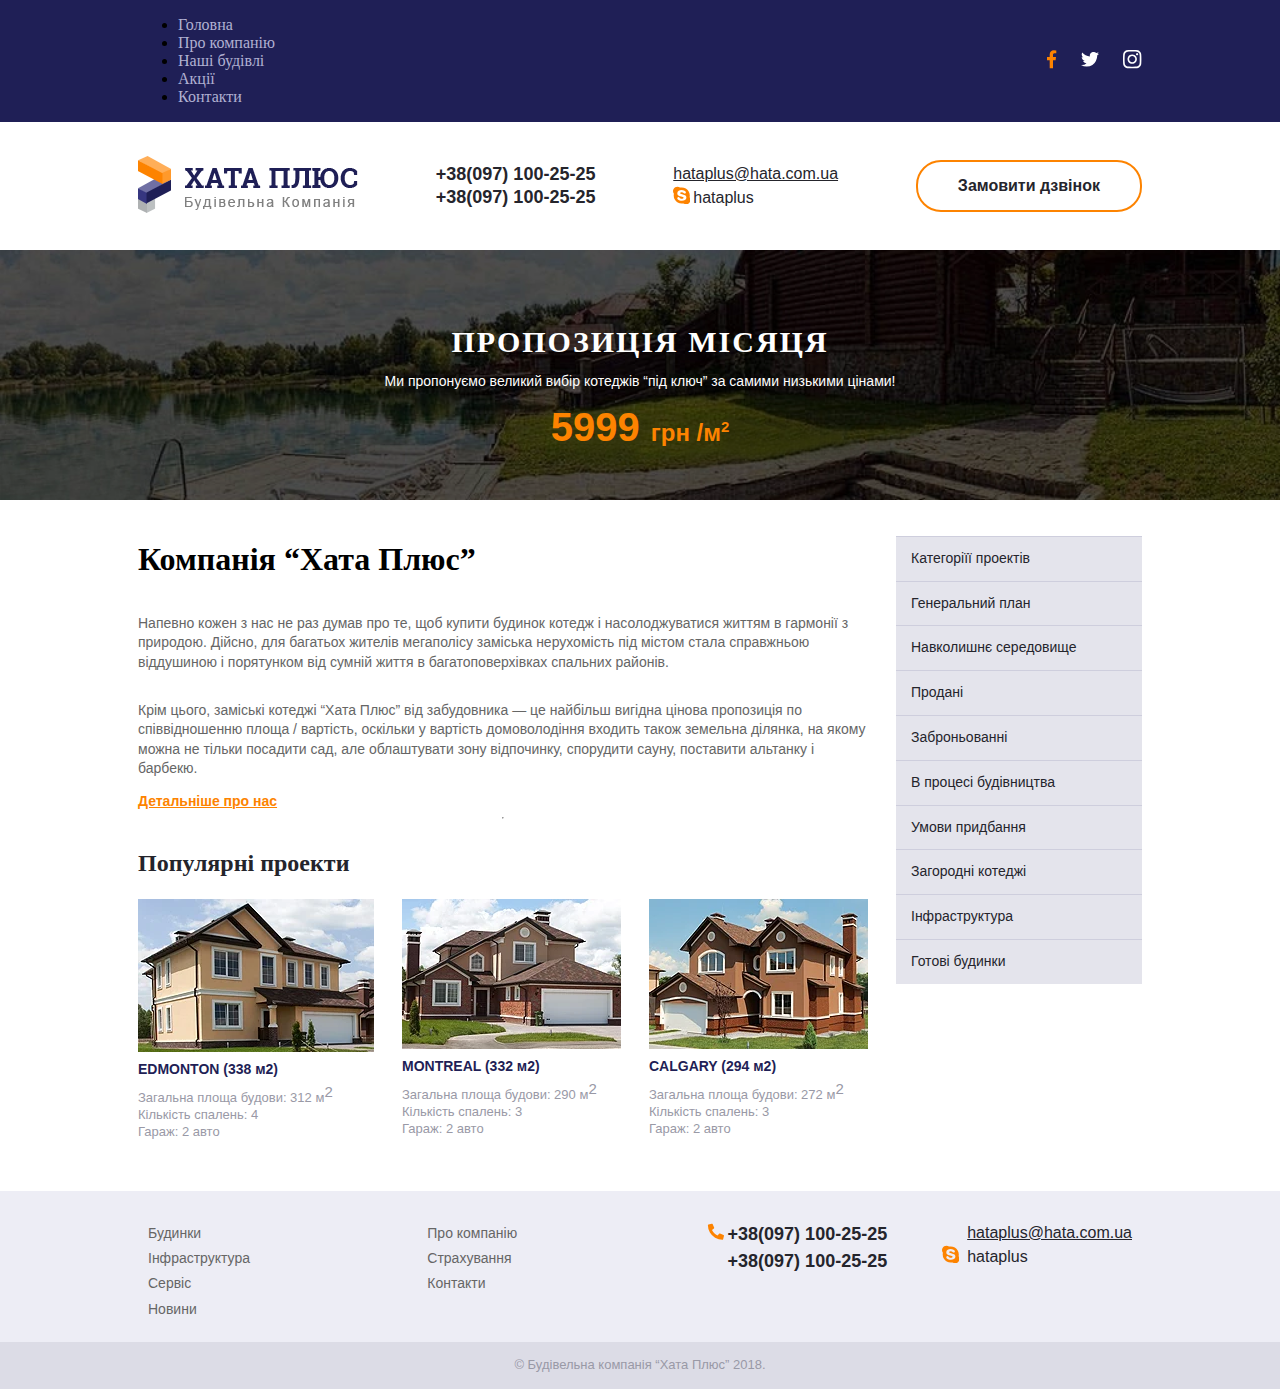
<file: index.html>
<!DOCTYPE html>
<html lang="uk">

<head>
    <meta charset="UTF-8">
    <meta name="viewport" content="width=device-width, initial-scale=1.0">
    <link rel="stylesheet" href="style/style.css">
    <title>Document</title>
</head>

<body>
    <header>
        <div class="wrapper">
            <div class="header-line">
                <div class="list">
                    <ul>
                        <li><a href="#">Головна</a></li>
                        <li><a href="#">Про компанію</a></li>
                        <li><a href="#">Наші будівлі</a></li>
                        <li><a href="#">Акції</a></li>
                        <li><a href="#">Контакти</a></li>
                    </ul>
                </div>
                <div class="social">
                    <ul>
                        <li><a href="#"><img src="images/fb.svg" alt="фейсбук хата плюс"></a></li>
                        <li class="twitter"><a href="#"><img src="images/twitter.svg" alt="твіттер хата плюс"></a></li>
                        <li><a href="#"><img src="images/inst.svg" alt="інстаграм "></a></li>
                    </ul>
                </div>
            </div>
        </div>
    </header>
    <main>
        <div class="wrapper">
            <div class="info">
                <div class="logo">
                    <img src="images/logo.svg" alt="логотип хата плюс">
                </div>
                <div class="tel">
                    <a href="tel:380971002525">+38(097) 100-25-25</a>
                    <a class="telephone" href="tel:380971002525">+38(097) 100-25-25</a>
                </div>
                <div class="contacts">
                    <a class="email" href="mailto:hataplus@hata.com.ua">hataplus@hata.com.ua</a>
                    <a class="skype" href="skype:hataplus">hataplus</a>
                </div>
                <div class="button">
                    <a href="#">Замовити дзвінок</a>
                </div>
            </div>
        </div>
        <div class="offer">
            <h2>Пропозиція місяця</h2>
            <p class="we-offer">Ми пропонуємо великий вибір котеджів “під ключ” за самими низькими цінами!</p>
            <p class="what">5999 <span>грн /м<sup>2</sup></span></p>
        </div>
        <div class="wrapper">
            <div class="main-info">
                <div class="information">
                    <h1>Компанія “Хата Плюс”</h1>
                    <p>Напевно кожен з нас не раз думав про те, щоб купити будинок котедж і насолоджуватися життям в
                        гармонії з природою. Дійсно, для багатьох жителів мегаполісу заміська нерухомість під містом
                        стала справжньою віддушиною і порятунком від сумній життя в багатоповерхівках спальних
                        районів.
                    </p>
                    <p>
                        Крім цього, заміські котеджі “Хата Плюс” від забудовника — це найбільш вигідна цінова
                        пропозиція
                        по співвідношенню площа / вартість, оскільки у вартість домоволодіння входить також земельна
                        ділянка, на якому можна не тільки посадити сад, але облаштувати зону відпочинку, спорудити
                        сауну, поставити альтанку і барбекю.</p>
                    <a class="more-about-us" href="#">Детальніше про нас</a>
                    <hr>
                    <h3>Популярні проекти</h3>
                    <div class="popular">
                        <figure>
                            <img src="images/House.webp" alt="Будинок зроблений хатою+">
                            <figcaption>
                                <a href="#">EDMONTON (338 м2)</a>
                                <ul>
                                    <li>Загальна площа будови: 312 м<sup>2</sup></li>
                                    <li>Кількість спалень: 4</li>
                                    <li>Гараж: 2 авто</li>
                                </ul>
                            </figcaption>
                        </figure>
                        <figure>
                            <img src="images/Housetwo.webp" alt="Будинок хата+">
                            <figcaption>
                                <a href="#">MONTREAL (332 м2)</a>
                                <ul>
                                    <li>Загальна площа будови: 290 м<sup>2</sup></li>
                                    <li>Кількість спалень: 3</li>
                                    <li>Гараж: 2 авто</li>
                                </ul>
                            </figcaption>
                        </figure>
                        <figure>
                            <img src="images/Housethree.webp" alt="Будинок хата+">
                            <figcaption>
                                <a href="#">CALGARY (294 м2)</a>
                                <ul>
                                    <li>Загальна площа будови: 272 м<sup>2</sup></li>
                                    <li> Кількість спалень: 3</li>
                                    <li>Гараж: 2 авто</li>
                                </ul>
                            </figcaption>
                        </figure>
                    </div>
                </div>
                <aside>
                    <div class="categories">
                        <ul>
                            <li>
                                <a class="projects" href="#">Категоріїї проектів</a>
                            </li>
                            <li><a href="#">Генеральний план</a></li>
                            <li><a href="#">Навколишнє середовище</a></li>
                            <li><a href="#">Продані</a></li>
                            <li><a href="#">Заброньованні</a></li>
                            <li><a href="#">В процесі будівництва</a></li>
                            <li><a href="#">Умови придбання</a></li>
                            <li><a href="#">Загородні котеджі</a></li>
                            <li><a href="#">Інфраструктура</a></li>
                            <li><a href="#">Готові будинки</a></li>
                        </ul>
                    </div>

                </aside>

            </div>

        </div>
        <div class="moreinfo">
            <div class="main-wrap wrapper">
                <div class="houses">
                    <ul>
                        <li><a href="#">Будинки<a>
                        </li>
                        <li><a href="#">
                                Інфраструктура
                            </a>
                        </li>
                        <li><a href="#">
                                Сервіс
                            </a>
                        </li>
                        <li><a href="#">
                                Новини
                            </a>
                        </li>
                    </ul>
                </div>
                <div class="about">
                    <ul>
                        <li><a href="#">Про компанію</a>
                        </li>
                        <li><a href="#">
                                Страхування
                            </a>
                        </li>
                        <li><a href="#">Контакти</a></li>
                    </ul>
                </div>
                <div class="contact">
                    <div class="tell">
                        <img src="images/phone.svg" alt="телефон хата+">
                        <a  href="tel:+380971002525">+38(097) 100-25-25</a>
                        <a class="number" href="tel:+380971002525">+38(097) 100-25-25</a>
                    </div>
                    <div class="mail">
                        <a class="email" href="mailto:hataplus@hata.com.ua">hataplus@hata.com.ua</a>
                        <a class="skypee" href="skype:hataplus">hataplus</a>
                    </div>
                </div>
            </div>

    </main>
    <footer>
        <div class="wrapper">
            <div class="copy">
                <p>&copy; Будівельна компанія “Хата Плюс” 2018.</p>
            </div>
        </div>
    </footer>

</body>

</html>
</file>
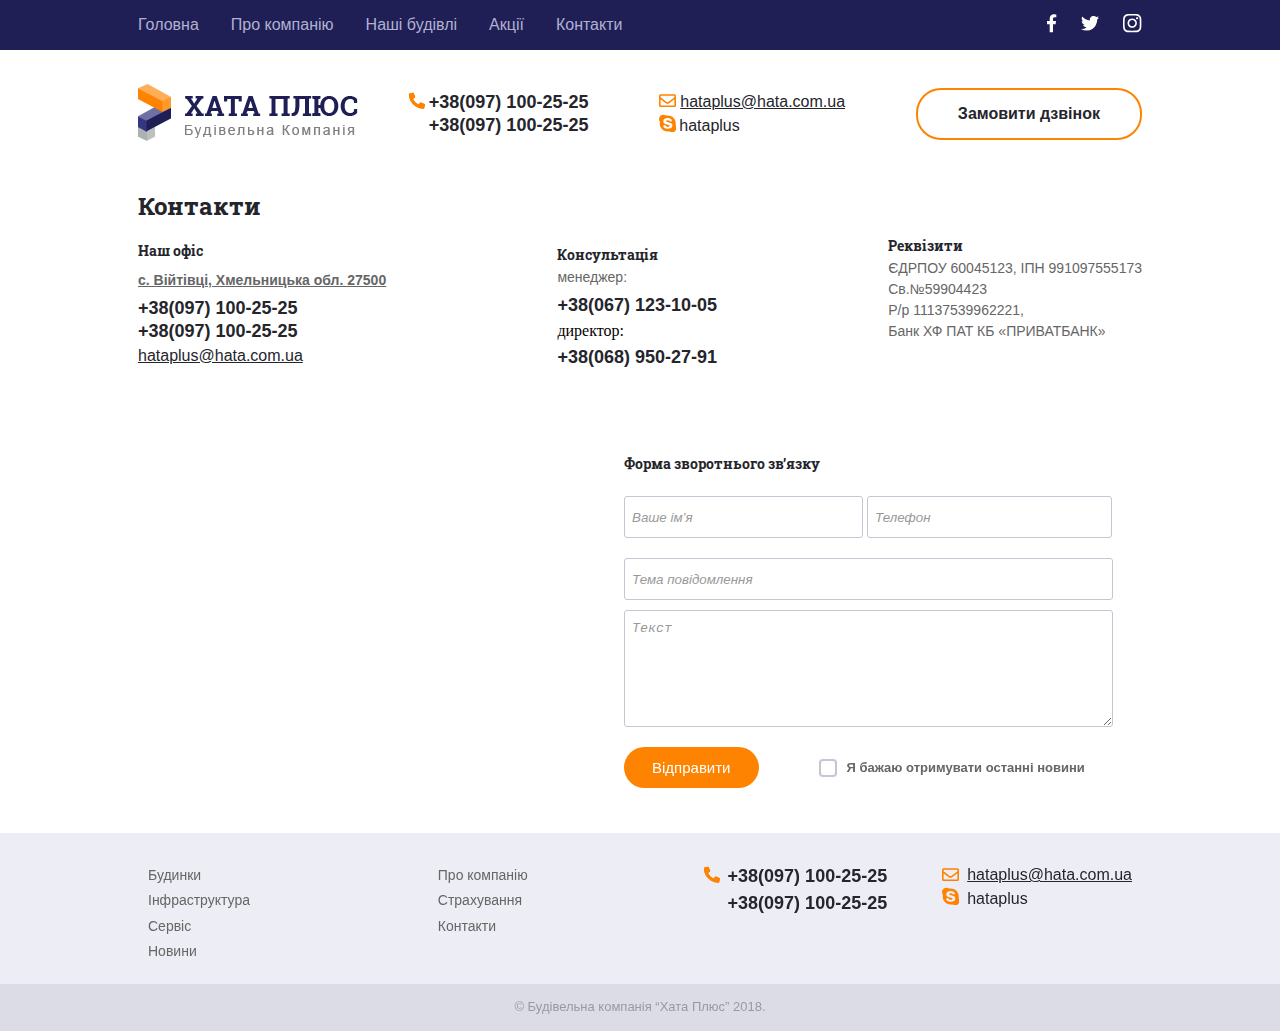
<file: contacts.html>
<!DOCTYPE html>
<html lang="uk">

<head>
    <meta charset="UTF-8">
    <meta name="viewport" content="width=device-width, initial-scale=1.0">
    <link rel="preconnect" href="https://fonts.googleapis.com">
    <link rel="preconnect" href="https://fonts.gstatic.com" crossorigin>
    <link href="https://fonts.googleapis.com/css2?family=Roboto+Slab:wght@100..900&display=swap" rel="stylesheet">
    <link rel="stylesheet" href="style/style.css">
    <title>Хата+ конткатки про нас наше місте знаходження.</title>
</head>

<body>
    <header>
        <div class="wrapper">
            <div class="header-line">
                <div class="hamburger">
                    <span></span>
                    <span></span>
                    <span></span>
                </div>
                <div class="list">
                    <img id="cancelList" src="images/close.svg" alt="закрити попап">
                    <ul class="up">
                        <li><a href="index.html">Головна</a></li>
                        <li><a href="price.html">Про компанію</a></li>
                        <li><a href="price.html">Наші будівлі</a></li>
                        <li><a href="price.html">Акції</a></li>
                        <li><a href="#">Контакти</a></li>
                    </ul>
                </div>
                <div class="social">
                    <ul>
                        <li><a href="price.html"><svg xmlns="http://www.w3.org/2000/svg" width="11" height="19"
                                    viewBox="0 0 11 19">
                                    <path
                                        d="M3.7 18.2H7v-8h2.6L10 7H7V4.8q0-.8.3-1.1.3-.5 1.3-.5h1.7V.4Q9.3.2 7.8.2q-1.8 0-3 1.2-1.1 1.1-1.1 3.1V7H1v3.2h2.7z" />
                                </svg></a></li>
                        <li class="twitter"><a href="price.html"><svg xmlns="http://www.w3.org/2000/svg" width="18"
                                    height="15" viewBox="0 0 18 15">
                                    <path
                                        d="M16.1 3.6q1.1-.8 1.9-1.9-1.1.4-2.1.6 1.2-.8 1.6-2.1-1.1.7-2.3.9-.6-.5-1.3-.8-.6-.4-1.5-.4t-1.8.5q-.8.5-1.3 1.4-.5.8-.5 1.8 0 .5.1.9-2.3-.1-4.3-1.2-2-1-3.3-2.7-.6.9-.6 1.9 0 .9.5 1.7t1.2 1.4q-.9-.1-1.7-.5 0 1.3.9 2.4.8 1 2.1 1.3-.5.1-1 .1-.3 0-.7-.1.4 1.1 1.3 1.8 1 .8 2.2.8-2.1 1.5-4.6 1.5H0q2.6 1.7 5.7 1.7 3.2 0 5.7-1.7 2.3-1.5 3.5-4 1.3-2.3 1.3-4.8 0-.4-.1-.5" />
                                </svg></a></li>
                        <li><svg xmlns="http://www.w3.org/2000/svg" width="19" height="19" viewBox="0 0 19 19">
                                <a href="#">
                                    <path
                                        d="M9.2 4.4q1.3 0 2.3.6 1.1.7 1.8 1.8.6 1.1.6 2.3 0 1.3-.6 2.4-.7 1.1-1.8 1.7-1 .6-2.3.6t-2.4-.6-1.7-1.7-.6-2.4q0-1.2.6-2.3T6.8 5q1.1-.6 2.4-.6m0 7.8q1.3 0 2.2-.9t.9-2.2q0-1.2-.9-2.1-.9-1-2.2-1T7 7q-.9.9-.9 2.1 0 1.3.9 2.2t2.2.9m6-8q0-.4-.3-.8-.3-.3-.8-.3-.4 0-.8.3-.3.4-.3.8 0 .5.3.8.4.3.8.3.5 0 .8-.3t.3-.8m3.1 1.1q.1 1.2.1 3.8 0 2.7-.1 3.9 0 1.1-.3 2-.4 1-1.2 1.8-.7.7-1.7 1.1-.9.3-2.1.4H5.4q-1.2-.1-2.1-.4-1-.4-1.8-1.1Q.8 16 .4 15q-.3-.9-.3-2Q0 11.8 0 9.1q0-2.6.1-3.8 0-1.2.3-2 .4-1.1 1.1-1.8Q2.3.7 3.3.3 4.2.1 5.4 0q1.1-.1 3.8-.1T13 0q1.2.1 2.1.3 1 .4 1.7 1.2.8.7 1.2 1.8.3.8.3 2m-1.9 9.2q.2-.7.3-2.2V5.9q-.1-1.5-.3-2.2-.5-1.3-1.8-1.8-.7-.2-2.2-.3H6q-1.5.1-2.2.3-1.3.5-1.8 1.8-.2.7-.3 2.2-.1.9-.1 2.6v1.3q0 1.6.1 2.5.1 1.5.3 2.2.5 1.3 1.8 1.8.7.2 2.2.3.9.1 2.5.1h1.3q1.7 0 2.6-.1 1.5-.1 2.2-.3 1.3-.5 1.8-1.8" />
                            </svg></a></li>
                    </ul>
                </div>
            </div>
        </div>
    </header>
    <main>
        <div class="wrapper">
            <div class="info">
                <div class="logo">
                    <img src="images/logo.svg" alt="логотип хата плюс">
                </div>
                <div class="tel">
                    <img class="phonne-img" src="images/phone.svg" alt="телефон хата+"> <a class="telephone"
                        href="tel:380971002525">+38(097) 100-25-25</a>
                    <a href="tel:380971002525">+38(097) 100-25-25</a>
                </div>
                <div class="contacts">
                    <img class="email-img" src="images/email.svg" alt="почта хата+"> <a class="email"
                        href="mailto:hataplus@hata.com.ua">hataplus@hata.com.ua</a>
                    <a class="skype" href="skype:hataplus">hataplus</a>
                </div>
                <div id="openPopup" class="button">
                    <a href="#">Замовити дзвінок</a>
                </div>
                <div class="back" id="back"></div>
                <div class="popup" id="popup">
                    <img id="cancelPopup" src="images/close.svg" alt="закрити попап">
                    <h3>Замовити дзвінок</h3>
                    <form class="pop" action="php/popup.php" method="post">
                        <input type="text" placeholder="Ваше ім'я">
                        <input type="tel" placeholder="Номер телефону">
                        <button class="closePop" id="closePopup">Відправити</button>
                    </form>
                </div>
            </div>
            <h1 class="numbers">Контакти</h1>
            <div class="contakts">
                <div class="office">
                    <h4>Наш офіс</h4>
                    <ul class="about-contacts">
                        <li class="location"><a href="#">с. Війтівці, Хмельницька обл. 27500 </a></li>
                        <li class="tel"><a href="tel:+380971002525">+38(097) 100-25-25</a></li>
                        <li class="tel"><a href="tel:+380971002525">+38(097) 100-25-25</a></li>
                        <li class="mail"><a href="mailto:hataplus@hata.com.ua">hataplus@hata.com.ua</a></li>
                    </ul>
                </div>
                <div class="consultation">
                    <h4>Консультація</h4>
                    <ul>
                        <li>менеджер:</li>
                        <li class="manger"><a href="tel:+380671231005">+38(067) 123-10-05</a></li>
                        <li>директор:</li>
                        <li class="manger"><a href="tel:+380689502791">+38(068) 950-27-91</a></li>
                    </ul>
                </div>
                <div class="rec">
                    <ul>
                        <li>Реквізити</li>
                        <li>ЄДРПОУ 60045123, ІПН 991097555173</li>
                        <li>Св.№59904423</li>
                        <li>Р/р 11137539962221,</li>
                        <li>Банк ХФ ПАТ КБ «ПРИВАТБАНК»</li>
                    </ul>
                </div>
            </div>
            <div class="forms">
                <div class="iframe">
                    <iframe
                        src="https://www.google.com/maps/embed?pb=!1m17!1m12!1m3!1d727.8927713940145!2d26.440205176335468!3d49.49947909193342!2m3!1f0!2f0!3f0!3m2!1i1024!2i768!4f13.1!3m2!1m1!2zNDnCsDI5JzU5LjEiTiAyNsKwMjYnMjYuNCJF!5e0!3m2!1suk!2sua!4v1761049349398!5m2!1suk!2sua"
                        width="560" height="340" style="border:0;" allowfullscreen="" loading="lazy"
                        referrerpolicy="no-referrer-when-downgrade"></iframe>
                </div>

                <div class="formas">
                    <h4>Форма зворотнього зв’язку</h4>

                    <form class="contact-form" action="hata.php" method="post">
                        <input id="text" type="text" name="name" placeholder="Ваше ім’я" required>
                        <input id="tel" type="tel" name="phone" placeholder="Телефон" required>
                        <input id="tema" type="text" name="subject" placeholder="Тема повідомлення" class="full">
                        <textarea name="message" placeholder="Текст" rows="5" required></textarea>

                        <div class="form-footer">
                            <button type="submit" class="btn-submit">Відправити</button>
                            <label class="checkbox">
                                <input id="checkbox" type="checkbox" name="subscribe" value="погодитися">
                                <span class="form-span">Я бажаю отримувати останні новини</span>
                            </label>
                        </div>

                    </form>
                </div>
            </div>
        </div>
        <div class="moreinfo">
            <div class="main-wrap wrapper">
                <div class="houses">
                    <ul>
                        <li><a href="price.html">Будинки<a>
                        </li>
                        <li><a href="price.html">
                                Інфраструктура
                            </a>
                        </li>
                        <li><a href="price.html">
                                Сервіс
                            </a>
                        </li>
                        <li><a href="price.html">
                                Новини
                            </a>
                        </li>
                    </ul>
                </div>
                <div class="about">
                    <ul>
                        <li><a href="price.html">Про компанію</a>
                        </li>
                        <li><a href="price.html">
                                Страхування
                            </a>
                        </li>
                        <li><a href="price.html">Контакти</a></li>
                    </ul>
                </div>
                <div class="contact">
                    <div class="tell">
                        <img class="img-phone" src="images/phone.svg" alt="телефон хата+"><a class="number"
                            href="tel:+380971002525">+38(097) 100-25-25</a>
                        <a href="tel:+380971002525">+38(097) 100-25-25</a>
                    </div>
                    <div class="mail">
                        <img class="emaill-img" src="images/email.svg" alt="почта хата+"> <a class="email"
                            href="mailto:hataplus@hata.com.ua">hataplus@hata.com.ua</a>
                        <a class="skypee" href="skype:hataplus">hataplus</a>
                    </div>
                </div>
            </div>

    </main>
    <footer>
        <div class="wrapper">
            <div class="copy">
                <p>&copy; Будівельна компанія “Хата Плюс” 2018.</p>
            </div>
        </div>
    </footer>
    </div>
    <script>
        let open = document.getElementById("openPopup");
        let back = document.getElementById("back");
        let popup = document.getElementById("popup");
        let close = document.getElementById("closePopup");
        let cancel = document.getElementById("cancelPopup");
        let hamburger = document.querySelector(".hamburger");
        let menu = document.querySelector(".list ul");
        let cancelList = document.getElementById("cancelList");
        let active = document.querySelector(".active-burger");

        hamburger.onclick = function () {
            menu.classList.add("active-burger");
            cancelList.style.display = "block";
        };
        cancelList.onclick = function () {
            menu.classList.remove("active-burger");
            cancelList.style.display = "none";
        };
        open.onclick = function () {
            back.style.display = "block";
            popup.style.display = "block";
        }


        open.onclick = function () {
            back.style.display = "block";
            popup.style.display = "block";
        }

        back.onclick = function () {
            back.style.display = "none";
            popup.style.display = "none";
        }

        close.onclick = function () {
            back.style.display = "none";
            popup.style.display = "none";
        }

        cancel.onclick = function () {
            back.style.display = "none";
            popup.style.display = "none";
        }
    </script>
</body>

</html>
</file>
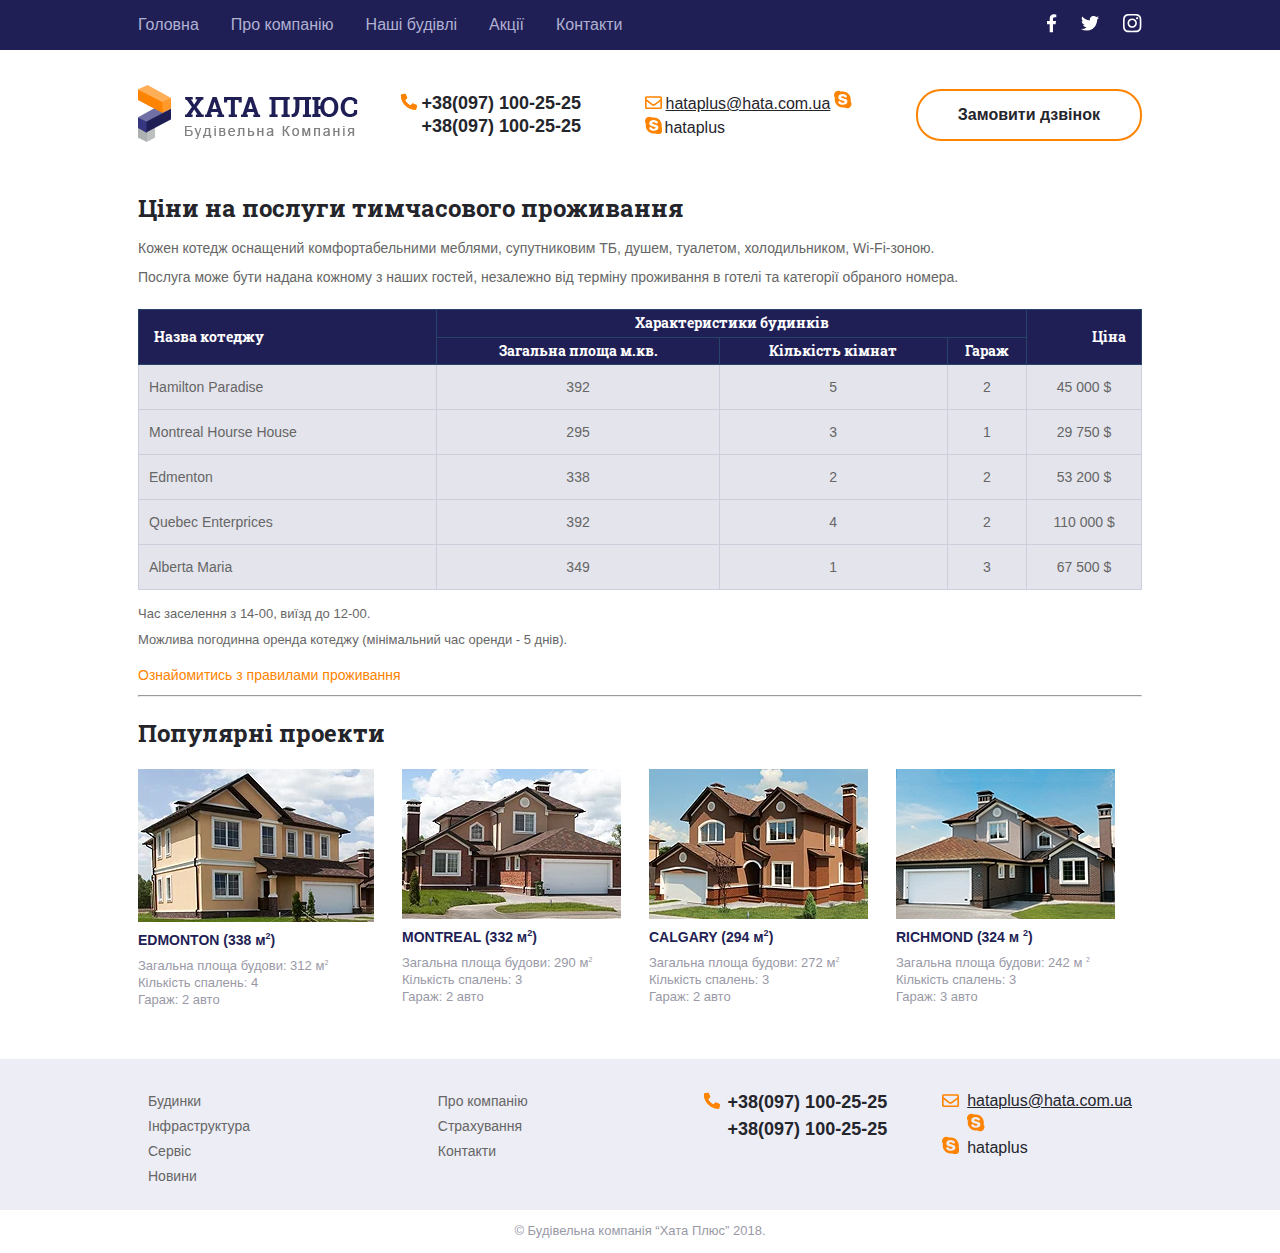
<file: price.html>
<!DOCTYPE html>
<html lang="uk">

<head>
    <meta charset="UTF-8">
    <meta name="viewport" content="width=device-width, initial-scale=1.0">
    <link rel="preconnect" href="https://fonts.googleapis.com">
    <link rel="preconnect" href="https://fonts.gstatic.com" crossorigin>
    <link href="https://fonts.googleapis.com/css2?family=Roboto+Slab:wght@100..900&display=swap" rel="stylesheet">
    <link rel="stylesheet" href="style/style.css">
    <title>Ціни хата+ більше про нас.Наші роботи елітні будинки,собачі будки.</title>
</head>

<body>
    <header>
        <div class="wrapper">
            <div class="header-line">
                <div class="list">
                    <ul class="up">
                        <li><a href="#">Головна</a></li>
                        <li><a href="#">Про компанію</a></li>
                        <li class="our"><a href="#">Наші будівлі</a>
                            <ul class="drop">
                                <li><a href="#">Таунхауси</a></li>
                                <li><a href="#">Пентхауси</a></li>
                                <li><a href="#">Котеджі</a></li>
                                <li class="dog"><a href="#">Собачі будки</a>
                                    <ul class="sub-drop">
                                        <li><a href="#">Елітні будки</a></li>
                                        <li><a href="#">Для чіхуахуа</a></li>
                                        <li><a href="#">Вольєри</a></li>
                                        <li><a href="#">Халабуди</a></li>
                                    </ul>
                                </li>
                            </ul>
                        </li>
                        <li><a href="#">Акції</a></li>
                        <li><a href="#">Контакти</a></li>
                    </ul>
                </div>
                <div class="social">
                    <ul>
                        <li><a href="#"><img src="images/fbb.svg" alt="фейсбук хата плюс"></a></li>
                        <li class="twitter"><a href="#"><img src="images/twitter.svg" alt="твіттер хата плюс"></a></li>
                        <li><a href="#"><img src="images/inst.svg" alt="інстаграм "></a></li>
                    </ul>
                </div>
            </div>
        </div>
    </header>
    <main>
        <div class="wrapper">
            <div class="info">
                <div class="logo">
                    <img src="images/logo.svg" alt="логотип хата плюс">
                </div>
                <div class="tel">
                    <img class="phonne-img" src="images/phone.svg" alt="телефон хата+"> <a class="telephone"
                        href="tel:380971002525">+38(097) 100-25-25</a>
                    <a href="tel:380971002525">+38(097) 100-25-25</a>
                </div>
                <div class="contacts">
                    <img class="email-img" src="images/email.svg" alt="почта хата+"> <a class="email"
                        href="mailto:hataplus@hata.com.ua">hataplus@hata.com.ua</a>
                    <img class="skype-img" src="images/skype.svg" alt="скайп хата+"> <a class="skype"
                        href="skype:hataplus">hataplus</a>
                </div>
                <div class="button">
                    <a href="#">Замовити дзвінок</a>
                </div>
            </div>
            <div class="prices">
                <h1 class="price">Ціни на послуги тимчасового проживання</h1>
                <p class="cotage">Кожен котедж оснащений комфортабельними меблями, супутниковим ТБ, душем, туалетом,
                    холодильником, Wi-Fi-зоною. </p>
                <p class="service">
                    Послуга може бути надана кожному з наших гостей, незалежно від терміну проживання в готелі та
                    категорії обраного номера.</p>
            </div>
            <div class="table">
                <table>
                    <thead>
                        <th class="names" rowspan="2" colspan="2">Назва котеджу</th>
                        <th colspan="3">Характеристики будинків</th>
                        <th class="pricee" rowspan="2" colspan="2">Ціна</th>
                        <tr>
                            <th>Загальна площа м.кв.</th>
                            <th>Кількість кімнат</th>
                            <th>Гараж</th>
                        </tr>
                    </thead>
                    <tbody>
                        <tr>
                            <td colspan="2">Hamilton Paradise</td>
                            <td>392</td>
                            <td>5</td>
                            <td>2</td>
                            <td>45 000 $</td>
                        </tr>
                        <tr>
                            <td colspan="2">Montreal Hourse House</td>
                            <td>295</td>
                            <td>3</td>
                            <td>1</td>
                            <td>29 750 $</td>
                        </tr>

                        <tr>
                            <td colspan="2">Edmenton</td>
                            <td>338</td>
                            <td>2</td>
                            <td>2</td>
                            <td>53 200 $</td>
                        </tr>
                        <tr>
                            <td colspan="2">Quebec Enterprices</td>
                            <td>392</td>
                            <td>4</td>
                            <td>2</td>
                            <td>110 000 $</td>
                        </tr>
                        <tr>
                            <td colspan="2">Alberta Maria</t d>
                            <td>349</td>
                            <td>1</td>
                            <td>3</td>
                            <td>67 500 $</td>
                        </tr>
                    </tbody>
                </table>
                <div class="description">
                    <p class="time">Час заселення з 14-00, виїзд до 12-00.</p>
                    <p class="available">Можлива погодинна оренда котеджу (мінімальний час оренди - 5 днів).</p>
                    <a class="read" href="#">Ознайомитись з правилами проживання</a>
                </div>
                <hr>
            </div>
            <h3>Популярні проекти</h3>
            <div class="popularr">
                <figure>
                    <img src="images/House.webp" alt="Будинок зроблений хатою+">
                    <figcaption>
                        <a href="#">EDMONTON (338 м<sup class="two">2</sup>)</a>
                        <ul>
                            <li>Загальна площа будови: 312 м<sup class="twoo">2</sup></li>
                            <li>Кількість спалень: 4</li>
                            <li>Гараж: 2 авто</li>
                        </ul>
                    </figcaption>
                </figure>
                <figure>
                    <img src="images/Housetwo.webp" alt="Будинок хата+">
                    <figcaption>
                        <a href="#">MONTREAL (332 м<sup class="two">2</sup>)</a>
                        <ul>
                            <li>Загальна площа будови: 290 м<sup class="twoo">2</sup></li>
                            <li>Кількість спалень: 3</li>
                            <li>Гараж: 2 авто</li>
                        </ul>
                    </figcaption>
                </figure>
                <figure>
                    <img src="images/Housethree.webp" alt="Будинок хата+">
                    <figcaption>
                        <a href="#">CALGARY (294 м<sup class="two">2</sup>)</a>
                        <ul>
                            <li>Загальна площа будови: 272 м<sup class="twoo">2</sup></li>
                            <li> Кількість спалень: 3</li>
                            <li>Гараж: 2 авто</li>
                        </ul>
                    </figcaption>
                </figure>
                <figure>
                    <img src="images/cotage.webp" alt="Будинок хата+">
                    <figcaption>
                        <a href="#">RICHMOND (324 м <sup class="two">2</sup>)</a>
                        <ul>
                            <li>Загальна площа будови: 242 м <sup class="twoo">2</sup></li>
                            <li>Кількість спалень: 3</li>
                            <li>Гараж: 3 авто</li>
                        </ul>
                    </figcaption>
                </figure>
            </div>
        </div>
        <div class="moreinfo">
            <div class="main-wrap wrapper">
                <div class="houses">
                    <ul>
                        <li><a href="#">Будинки<a>
                        </li>
                        <li><a href="#">
                                Інфраструктура
                            </a>
                        </li>
                        <li><a href="#">
                                Сервіс
                            </a>
                        </li>
                        <li><a href="#">
                                Новини
                            </a>
                        </li>
                    </ul>
                </div>
                <div class="about">
                    <ul>
                        <li><a href="#">Про компанію</a>
                        </li>
                        <li><a href="#">
                                Страхування
                            </a>
                        </li>
                        <li><a href="#">Контакти</a></li>
                    </ul>
                </div>
                <div class="contact">
                    <div class="tell">
                        <img class="img-phone" src="images/phone.svg" alt="телефон хата+"> <a class="number"
                            href="tel:+380971002525">+38(097) 100-25-25</a>
                        <a href="tel:+380971002525">+38(097) 100-25-25</a>
                    </div>
                    <div class="mail">
                        <img class="emaill-img" src="images/email.svg" alt="почта хата+"> <a class="email"
                            href="mailto:hataplus@hata.com.ua">hataplus@hata.com.ua</a>
                        <img class="skypee-img" src="images/skype.svg" alt="скайп хата+"> <a class="skypee"
                            href="skype:hataplus">hataplus</a>
                    </div>
                </div>
            </div>

        </div>
    </main>
    <div class="footer">
        <div class="wrapper">
            <div class="copy">
                <p>&copy; Будівельна компанія “Хата Плюс” 2018.</p>
            </div>
        </div>
    </div>
</body>

</html>
</file>
<file: style/style.css>
.wrapper {
    max-width: 1024px;
    padding: 0 10px;
    margin: auto;
    box-sizing: border-box;
}

body {
    margin: 0;
}

sup {
    font-size: 15px;
}

.information {
    display: flex;
    justify-content: center;
    flex-direction: column;
    padding-bottom: 40px;
}

.list li:hover>a {
    color: #fd8300;
}

.list a {
    transition: 1s ease all;
}

.tel a:hover {
    background-color: #1f1f56;
    color: #fff;
    border-radius: 5px;
}

.tel {
    position: relative;
}

.phonne-img {
    position: absolute;
    content: "";
    background: url(../images/phone.svg);
    width: 17px;
    height: 17px;
    left: -21px;
    top: 1px;
}

.contacts {
    position: relative;
}

.skype {
    position: relative;
}

.skype:before {
    content: "";
    position: absolute;
    background: url(../images/skype.svg) no-repeat;
    width: 17px;
    height: 18px;
    left: 0;
}

aside {
    order: -1;
    width: 100%;
}


.mail {
    position: relative;
    padding-bottom: 10px;
}

.skype {
    padding-left: 20px;
}

.tell {
    position: relative;
}

.img-phone {
    position: absolute;
    content: "";
    background: url(../images/phone.svg);
    width: 17px;
    height: 17px;
    left: -25px;
    top: 3px;
}

.tel a {
    transition: 1s all ease;
}

.contacts a {
    transition: 1s all ease;
}

.contacts a:hover {
    text-decoration: none;
    color: #fd8300;
    border-radius: 5px;
}

.button a:hover {
    background-color: #fd8300;
    color: #fff;
}

.button a {
    transition: 1s all ease;
}


.info {
    align-items: center;
}

.header-line {
    display: flex;
    padding: 20px 0;
    margin: 0 auto;
    flex-direction: row;
    justify-content: space-around;
}

.twitter {
    padding-top: 2px;
}

.social {
    display: flex;
    align-items: center;
}

.social ul {
    list-style: none;
    display: flex;
    column-gap: 26px;
    padding: 0;
    margin: 0;
}

.info-contacts {
    box-shadow: 0 0 5px rgba(0, 0, 0, 0.1);
    justify-content: center;
    padding: 30p
}

.info {
    display: flex;
    flex-wrap: wrap;
    justify-content: center;
    padding: 30px 0;
    column-gap: 28px;
}

.head-wrap {
    display: flex;
    justify-content: space-between;
}

span {
    font-size: 24px;
    line-height: 1em;
    color: #fd8300;
    font-weight: bold;
    font-family: "Arial";
}

.email {
    font-size: 16px;
    line-height: 1.5em;
    text-decoration: underline;
    color: #25252c;
    font-family: "Arial";
}

.skype {
    font-size: 16px;
    line-height: 1.5em;
    color: #25252c;
    font-family: "Arial";
    text-decoration: none;
    display: block;
}

.popular {
    display: flex;
    margin: 0 auto;
    justify-content: center;
    flex-direction: column;
    column-gap: 28px;
}


.tel a {
    font-size: 18px;
    line-height: 1.3em;
    color: #25252c;
    font-weight: bold;
    font-family: "Arial";
    text-decoration: none;
}

.telephone {
    display: block;
    text-align: end;
}

.offer {
    background: url(../images/view.webp) no-repeat;
    position: relative;
    background-size: cover;
    padding: 50px 0;

}

.we-offer {
    font-size: 14px;
    color: #ffffff;
    font-family: "Arial";
    text-align: center;
    margin-bottom: 0;
}

.main-info {
    padding-top: 20px;
}

h2 {
    font-size: 30px;
    letter-spacing: 2px;
    text-transform: uppercase;
    color: #ffffff;
    font-weight: 700;
    font-family: "Roboto Slab";
    text-align: center;
    margin-bottom: 12px;
}



.what {
    font-size: 40px;
    color: #fd8300;
    font-weight: bold;
    font-family: "Arial";
    text-align: center;
    margin-top: 16px;
    margin-bottom: 0;
}


.button a {
    font-size: 16px;
    line-height: 1.5em;
    color: #25252c;
    font-weight: bold;
    font-family: "Arial";
    border-radius: 25px;
    background-color: #ffffff;
    border: 2px solid #fd8300;
    padding: 12px 40px;
    text-decoration: none;
    display: inline-block;
}

.twoo {
    font-size: 7px;
}

.two {
    font-size: 9px;
}

.tel-contacts {
    margin: 0;
    display: none;
}

.pop {
    margin: 35px 0;
    border: none;
    border-top: 1px solid #e4e4ec;
}

figcaption ul {
    list-style: none;
    padding: 0;
    margin: 0;
}

figcaption li {
    font-size: 13px;
    line-height: 1.3em;
    color: #9999a6;
    font-family: "Arial";
}

figure a {
    display: block;
    font-size: 14px;
    text-decoration: none;
    color: #1f1f56;
    font-weight: bold;
    font-family: "Arial";
    margin: 5px 0 7px 0;
}

figure {
    margin: 0;
}

h3 {
    justify-content: center;
    font-size: 24px;
    line-height: 1em;
    color: #24242b;
    font-weight: 700;
    font-family: "Roboto Slab";
    display: flex;
}

.company {
    font-size: 30px;
    color: #24242b;
    font-weight: 700;
    font-family: "Roboto Slab";
}

.main-info p {
    font-size: 14px;
    line-height: 1.4em;
    color: #666666;
    font-family: "Arial";
}

.more-about-us {
    font-size: 14px;
    text-decoration: underline;
    color: #fd8300;
    font-weight: bold;
    font-family: "Arial";
    transition: 1s all ease;
}

.more-about-us:hover {
    color: #1f1f56;
    text-decoration: none;
}

figure a:hover {
    text-decoration: underline #fd8300;
    color: #fd8300;
}

.categories {
    position: relative;
}

.menu a {
    position: relative;
    display: block;
}

.menu>li>a:before {
    content: "";
    position: absolute;
    top: 40%;
    right: 20px;
    width: 6px;
    height: 10px;
    background: url(../images/arrow.svg);

}

figure a {
    transition: 1s all ease;
}

.main-info {
    display: flex;
    flex-wrap: wrap;
    column-gap: 28px;
}

.categories ul {
    list-style: none;
    padding: 0;
}

.categories li {
    background-color: #e4e4ec;
}

.categories li:hover .dropdown {
    display: block;
}


.read {
    text-decoration: none;
    border-radius: 0 0 3px 3px;
}

.dropdown a {
    min-width: 200px;
}

.categories a {
    transition: 1s all ease;
}

.categories li:hover>a {
    background-color: #fd8300;
    color: #fff;
}

.sold a {
    background-color: #cecedd;
    font-size: 14px;
    color: #666666;
    font-family: "Arial";
}

.sell,
.selll {
    background-color: #cecedd;
}

.categories a {
    display: block;
    color: #25252c;
    padding: 10px 15px;
    font-size: 14px;
    font-family: "Arial";
    border-top: 1px solid #cecedd;
    text-decoration: none;
    line-height: 1.7em;
}

.last {
    color: #25252c;
}

.sell a {
    color: #666666;
    font-family: "Arial";
}

.projects p {
    padding: 10px 20px;
    font-size: 16px;
    line-height: 1.5em;
    color: #fff;
    font-weight: 700;
    font-family: "Roboto Slab";
    background-color: #1f1f56;
    margin: 0;
    border-radius: 3px 3px 0 0;
}


.ready a {
    border: none;
    border-radius: 0 0 3px 3px;
    color: #25252c;
}

.tell a {
    font-size: 18px;
    line-height: 1.5em;
    color: #25252c;
    font-weight: bold;
    font-family: "Arial";
    text-decoration: none;

}

header {
    background-color: #1f1f56;
}


.houses a {
    font-size: 14px;
    line-height: 1.8em;
    color: #666666;
    font-family: "Arial";
    text-decoration: none;
}

.houses ul {
    list-style: none;
    margin: 0;
    padding: 0;
}

.contact {
    column-gap: 80px;
}

.about ul {
    list-style: none;
    margin: 0;
    padding: 0;
}


.about a {
    font-size: 14px;
    line-height: 1.8em;
    color: #666666;
    font-family: "Arial";
    text-decoration: none;
}

.about a {
    transition: 1s all ease;
}

.about li:hover>a {
    text-decoration: underline #fd8300;
    color: #fd8300;
}

.contact {
    display: flex;
    flex-direction: column;
}

.number {
    display: block;
    text-align: end;
}

.mail a {
    font-size: 16px;
    line-height: 1.5em;
    display: block;
    color: #25252c;
    font-family: "Arial";
}

.skypee {
    text-decoration: none;
}

.list a {
    text-decoration: none;
    color: #b1b1d2;
}

footer {
    background-color: #dcdce6;
    padding: 2px;
}



.skypee {
    position: relative;
}

.skypee:before {
    content: "";
    position: absolute;
    background: url(../images/skype.svg) no-repeat;
    width: 17px;
    height: 18px;
    left: -15%;
}

.houses a {
    transition: 1s all ease;
}

.houses li:hover>a {
    color: #fd8300;
    text-decoration: underline #fd8300;
}

.about {
    margin: 0 auto;
}

.mail a {
    transition: 1s all ease;
}

.mail a:hover {
    text-decoration: none;
    color: #fd8300;
    border-radius: 5px;
}

.tell a {
    transition: 1s all ease;
}

.tell a:hover {
    text-decoration: none;
    color: #fd8300;
    border-radius: 5px;
}

.copy p {
    font-size: 13px;
    line-height: 1.3em;
    color: #9999a6;
    font-family: "Arial";
    text-align: center;
}

.moreinfo {
    padding-top: 10px;
    background-color: #ededf5;
}

.main-wrap {
    display: flex;
    margin: 0 auto;
    flex-wrap: wrap;
    justify-content: center;
}

.prices {
    padding-bottom: 20px;
}

.price {
    font-size: 24px;
    line-height: 24px;
    color: #24242b;
    font-weight: 700;
    font-family: "Roboto Slab";
}

.cotage {
    font-size: 14px;
    line-height: 24px;
    color: #666666;
    font-family: "Arial";
    margin-bottom: 5px;
}

.service {
    margin: 0;
    font-size: 14px;
    line-height: 24px;
    color: #666666;
    font-family: "Arial";
}

.time {
    font-size: 13px;
    line-height: 21px;
    margin-bottom: 5px;
    color: #666666;
    font-family: "Arial";
}

.available {
    margin-top: 0;
    font-size: 13px;
    line-height: 21px;
    color: #666666;
    font-family: "Arial";
}

.read {
    font-size: 14px;
    line-height: 24px;
    color: #fd8300;
    font-family: "Arial";
    transition: 1s;
}

.read:hover {
    color: #1f1f56;
    text-decoration: none;
}

table {
    width: 100%;
}

.popular {
    display: flex;
    margin: 0 auto;
    justify-content: center;
    flex-direction: column;
    column-gap: 28px;
}

.popularr {
    display: flex;
    margin: 0 auto;
    column-gap: 28px;
}


.emaill-img {
    position: absolute;
    top: 5%;
    left: -15%;
}


.our {
    position: relative;
}

.dog:before {
    z-index: 2;
    content: "";
    position: absolute;
    background-color: transparent;
    left: 100%;
    height: 100%;
    width: 15px;
}

.our:before {
    content: "";
    position: absolute;
    z-index: 2;
    background-color: transparent;

    top: 100%;
    height: 20px;
    width: 100px;
}

.our ul {
    display: none;
    width: 125px;
    z-index: 1;
    position: absolute;
    left: 0;
    top: 180%;
    background-color: #e4e4ec;
    border-radius: 3px;
}

.drop li {
    padding: 3px 10px;
    border: .5px solid #cecedd;
}

.drop li>a {
    position: relative;
}

.drop li>a:before {
    content: "";
    position: absolute;
    width: 6px;
    height: 10px;
    background: url(../images/arrow.svg);
    top: 20%;
    left: 100px;
}

.list li:hover .drop {
    display: block;
}

.dog {
    position: relative;
}

.dog ul {
    position: absolute;
    top: 0%;
    left: 105%;
    border-radius: 3px;
}

tbody {
    border-collapse: collapse;
    background-color: #e4e4ec;
}

th {

    border: 1px solid #274569;
}

td {
    border: 1px solid #cecedd;
}

.names {
    padding: 15px;
    text-align: left;
}

td {
    transition: 1s all ease;
}

tbody tr:hover {
    background-color: #fd8300;
    color: #ffffff;
    transition: all 0.5s ease;
}

tr {
    transition: 1s all ease;
}


.pricee {
    padding: 15px;
    text-align: right;
}

td:first-child {
    padding: 10px;
    text-align: left;
}

td {
    text-align: center;
    font-size: 14px;
    line-height: 24px;
    color: #666666;
    font-family: "Arial";
}

thead {
    background-color: #1f1f56;
}

table {
    border-collapse: collapse;
}

thead th {
    font-size: 14px;
    line-height: 24px;
    color: #ffffff;
    font-weight: 700;
    font-family: "Roboto Slab";
    padding: 0;
}

thead tr {
    margin: 0;
    padding: 0;
    border: 1px solid #274569;
}

.drop li:hover .sub-drop {
    display: block;
}

.drop li:hover>a {
    font-size: 12px;
    letter-spacing: 2px;
    line-height: 24px;
    color: #ffffff;
    font-family: "Arial";
}

.drop li:hover {
    border-radius: 3px;
    background-color: #fd8300;
}

.drop a {
    font-size: 12px;
    letter-spacing: 2px;
    line-height: 24px;
    color: #25252c;
    font-family: "Arial";
}

.drop {
    list-style: none;
    padding: 0;
}

.sub-drop {
    list-style: none;
    padding: 0;
}

.dropdown li>a:hover {
    color: #666666;
    background-color: #cecedd;
}


.dropdown-parent {
    position: relative;
}

.dropdown-parent:hover {
    display: block;
    padding-bottom: 135px;
}

.dropdown:hover {
    display: block;
}

.dropdown {
    position: absolute;
    display: none;
}

.dropdown a {
    font-size: 14px;
    background-color: #e4e4ec;
    line-height: 24px;
    color: #666666;
    font-family: "Arial";
}

.office ul li {
    list-style: none;
}

.about-contacts li:nth-child(1) {
    font-size: 14px;
    line-height: 24px;
    margin: 5px 0;
    color: #24242b;
    font-weight: 700;
    font-family: "Roboto Slab";
}

.about-contacts li>a:nth-child(2) {
    font-size: 14px;
    text-decoration: none;
    line-height: 21px;
    color: #666666;
    font-family: "Arial";
}

.contakts {
    display: flex;
    flex-wrap: wrap;
    flex-shrink: 1;
    flex-grow: 1;

}

.location a {
    font-size: 14px;
    line-height: 21px;
    color: #666666;
    font-family: "Arial";
}


.consultation li:nth-child(1) {
    font-size: 14px;
    line-height: 21px;
    color: #666666;
    font-family: "Arial";
}

.consultation li:nth-child(2) {
    font-size: 14px;
    line-height: 21px;
    color: #666666;
    font-family: "Arial";
    margin: 5px 0;
}

.consultation li:nth-child(4) {
    margin: 5px 0;
    font-size: 14px;
    line-height: 21px;
    color: #666666;
    font-family: "Arial";
}

.contakts ul {
    list-style: none;
    margin: 0;
    padding: 0;

}

.numbers {
    font-size: 24px;
    line-height: 24px;
    color: #24242b;
    font-weight: 700;
    font-family: "Roboto Slab";
}

.rec li:nth-child(1) {
    font-size: 14px;
    line-height: 24px;
    color: #24242b;
    font-weight: 700;
    font-family: "Roboto Slab";
}

.manger a {
    transition: 1s all ease;
    font-size: 18px;
    line-height: 24px;
    color: #25252c;
    font-weight: bold;
    font-family: "Arial";
    text-decoration: none;
}

.manger a:hover {
    background-color: #1f1f56;
    color: #fff;
    border-radius: 5px;
}

h4 {
    margin: 0;
    font-size: 14px;
    line-height: 24px;
    color: #24242b;
    font-weight: 700;
    font-family: "Roboto Slab";
}


.forms {
    display: flex;
    flex-wrap: wrap;
    padding-top: 70px;
    justify-content: center;
}

.formas {
    padding-bottom: 45px;
}

.form-span {
    font-size: 13px;
    line-height: 21px;
    color: #666666;
    font-family: "Arial";

}

.rec {
    margin-bottom: 40px;
}

.contacts {
    margin: 10px 0;
}

.rec li {
    font-size: 14px;
    line-height: 21px;
    color: #666666;
    font-family: "Arial";
}

.contact-form #tema {
    padding: 0 0 0 7px;
    width: 100%;
    height: 40px;
    border-radius: 3px;
    background-color: #ffffff;
    border: 1px solid #c5c5d4;
}

.consultation {
    padding-bottom: 10px;
}

.contact-form textarea {
    padding: 10px 0 0 7px;
    resize: horizontal;
    width: 100%;
    height: 105px;
    border-radius: 3px;
    background-color: #ffffff;
    border: 1px solid #c5c5d4;
}

.contact-form #text {
    padding: 0 0 0 7px;
    border-radius: 3px;
    background-color: #ffffff;
    border: 1px solid #c5c5d4;
    width: 100%;
    height: 40px;
}

.checkbox {
    display: flex;
    align-items: center;
}

tbody tr:hover td {
    color: #ffffff;
}

.checkbox #checkbox {
    margin-right: 10px;
}


.contact-form #tel {
    width: 100%;
    padding: 0 0px 0 7px;
    height: 40px;
    border-radius: 3px;
    background-color: #ffffff;
    border: 1px solid #c5c5d4;
}

.contact-form input::placeholder {
    font-style: italic;
    color: #999;
}

.form-footer {
    display: flex;
    flex-wrap: wrap;
    align-items: center;
    flex-direction: row-reverse;
    justify-content: center;
    margin-top: 16px;
}



.btn-submit {
    background-color: #fd8300;
    color: white;
    border: none;
    border-radius: 30px;
    padding: 12px 28px;
    font-size: 15px;
    cursor: pointer;
    width: 100%;
    transition: 1s all ease;
}

textarea::placeholder {
    font-style: italic;
    color: #999;
}


.btn-submit:hover {
    background: #1f1f56;
}

input {
    margin: 10px 0;
}

.dropdown {
    width: 100%;

}

.dropdown a {
    font-size: 14px;
    line-height: 24px;
    color: #666666;
    font-family: "Arial";
    border: none;
}

.formas h4 {
    margin-bottom: 10px;
}

.popup {
    display: none;
}

footer {
    background-color: #dcdce6;
}

.back {
    display: none;
    position: fixed;
    top: 0;
    left: 0;
    width: 100%;
    height: 100%;
    background: rgba(0, 0, 0, 0.6);
    z-index: 9;
}



svg {
    fill: #fff;
}

svg:hover {
    fill: #fd8300;
}

.menu>li:hover>a:before {
    content: "";
    position: absolute;
    top: 40%;
    right: 20px;
    width: 7px;
    height: 7px;
    border-right: 2px solid #fff;
    border-bottom: 2px solid #fff;
    background: none;
    box-sizing: border-box;
    transform: rotate(45deg);
}


.popup {
    display: none;
    position: fixed;
    top: 50%;
    left: 50%;
    transform: translate(-50%, -50%);
    background: white;
    padding: 10px 20px 20px 20px;
    border-radius: 8px;
    z-index: 10;
    min-width: 300px;
    text-align: center;
}

.popup input::placeholder {
    font-style: italic;

}

.closePop {
    cursor: pointer;
    padding: 12px 110px;
    border-radius: 22px;
    background-color: #fd8300;
    border: none;
    color: #fff;
    transition: .4s all ease;
}

.closePop:hover {
    background-color: #1f1f56;
}

.popup input {
    display: flex;
    padding: 10px;
    padding-right: 110px;
    border-radius: 3px;
    background-color: #ffffff;
    border: 1px solid #c5c5d4;

}

.popup h3 {
    position: relative;
}

#cancelPopup {
    position: absolute;
    left: 90%;
    cursor: pointer;
}

.up {
    position: relative;
}

#cancelList {
    display: none;
    position: fixed;
    top: 20px;
    right: 20px;
    width: 30px;
    z-index: 20;
    cursor: pointer;
}

.imgpopfirst {
    display: none;
    position: fixed;
    top: 50%;
    left: 50%;
    transform: translate(-50%, -50%);
    background: white;
    padding: 10px 20px 20px 20px;
    border-radius: 8px;
    z-index: 10;
    min-width: 300px;
    text-align: center;
}

#back img {
    padding: 10px 20pz;
    background-color: #fff;
}

.img-popup-back {
    display: none;
    position: fixed;
    top: 0;
    left: 0;
    width: 100%;
    height: 100%;
    background: rgba(0, 0, 0, 0.8);
    justify-content: center;
    align-items: center;
    z-index: 1000;
}

.img-popup-back img {
    max-width: 200px;
    max-height: 200px;
    border-radius: 10px;
    box-shadow: 0 0 15px rgba(255, 255, 255, 0.3);

}

figure img {
    cursor: pointer;
}

.checkbox {
    position: relative;
}

.checkbox input[type="checkbox"] {
    appearance: none;
    -webkit-appearance: none;
    width: 18px;
    height: 18px;
    border: 2px solid #c5c5d4;
    border-radius: 4px;
    margin-right: 10px;
    cursor: pointer;
    background: #fff;
    position: relative;
    transition: 0.2s;
}

.card {
    background: #fff;
    width: 90%;
    max-width: 500px;
    padding: 25px;
    border-radius: 12px;
    box-shadow: 0 8px 20px rgba(0, 0, 0, 0.1);
    animation: fade 0.4s ease-in-out;
}

@keyframes fade {
    from {
        opacity: 0;
        transform: translateY(15px);
    }

    to {
        opacity: 1;
        transform: translateY(0);
    }
}

.thanks {
    text-align: center;
    margin-bottom: 20px;
    color: #333;
}

.item {
    margin-bottom: 15px;
    padding-bottom: 10px;
    border-bottom: 1px solid #eee;
}

.item span {
    font-weight: bold;
    color: #555;
}

.btn {
    display: flex;
    justify-content: center;
    margin: 25px auto 0;
    padding: 12px 25px;
    background: #4CAF50;
    color: white;
    text-decoration: none;
    border-radius: 6px;
    font-size: 16px;
    transition: 0.3s all ease;
}

.btn:hover {
    background: #45a049;
}

.checkbox input[type="checkbox"]::after {
    content: "";
    position: absolute;
    width: 4px;
    height: 8px;
    border-right: 3px solid #1f1f56;
    border-bottom: 3px solid #1f1f56;
    top: 1px;
    left: 5px;
    transform: scale(0) rotate(45deg);
    transform-origin: center;
    transition: 0.2s ease;
}

.list.active ul {
    display: flex;
}

.hamburger {
    display: flex;
    flex-direction: column;
    width: 30px;
    cursor: pointer;
    gap: 6px;
}

.hamburger span {
    width: 100%;
    height: 3px;
    background: white;
    border-radius: 2px;
}


.menu a {
    display: block;
    padding: 10px 20px;
    line-height: 24px;
}

.up {
    display: none;
    font-family: "Arial";
    flex-direction: column;
    gap: 10px;
    list-style: none;
    padding-left: 0;
}


.list ul.active-burger {
    display: flex;
}

.list ul.active-burger {
    display: flex;
    flex-direction: column;
    justify-content: center;
    align-items: center;
    position: fixed;
    top: 0;
    left: 0;
    width: 100vw;
    height: 100vh;
    background: #1f1f56;
    gap: 20px;
    z-index: 10;
}

.houses {
    margin: 0 auto;
}

.list ul.active-burger li a {
    color: #fff;
    font-size: 2rem;
    text-decoration: none;
}

.active-burger {
    display: block;
}

.checkbox input[type="checkbox"]:checked::after {
    transform: scale(1) rotate(45deg);
}

thead {
    white-space: nowrap;
}

tbody {
    white-space: nowrap;
}

.table {
    overflow-x: scroll;
}


.popularr {
    overflow: scroll;
    display: flex;

}

figure {
    margin-bottom: 10px;
}

iframe {
    width: 100%;
}

.iframe {
    width: 100%;
}


@media screen and (min-width:388px) {
    .about {
        padding-right: 20px;
    }
}


@media screen and (min-width:395px) {
    .social {
        justify-content: center;
    }

    .main-wrap {
        padding: 20px;
    }

    .contakts {
        column-gap: 20px;
    }
}

@media screen and (min-width:550px) {
    .contakts {
        justify-content: center;

    }

    .houses {
        margin: 0;
    }


}

@media screen and (min-width:730px) {
    .consultation {
        padding-bottom: 0px;
    }

    .contakts {
        align-items: end;
    }

}

@media (min-width:750px) {
    .popular {
        display: flex;
        flex-direction: row;
    }

}

@media (min-width: 767px) {
    .hamburger {
        display: none;
    }

    .header-line {
        display: flex;
        justify-content: space-between;
        flex-direction: row;
    }

    .list ul {
        column-gap: 32px;
    }

    .social ul {
        column-gap: 24px;
    }

    .tel,
    .contacts {
        text-align: left;
    }

}

@media(min-width: 750px) {
    .contakts {
        justify-content: space-between;
        align-items: center;
    }
}


@media (min-width: 768px) {
    .up {
        display: flex;
        flex-direction: row;
        gap: 20px;
    }

    .up {
        display: flex;
        flex-direction: row;
        gap: 20px;
    }

    .hamburger {
        display: none;
    }

    .about {
        margin: 0;
    }

    .houses {
        margin: 0;
    }

    .main-wrap {
        justify-content: space-between;
    }


    .contact {
        flex-direction: row;
    }

    .up {
        display: flex;
        flex-direction: row;
        gap: 20px;
        position: static;
        background: none;
        padding: 0;
    }

    .hamburger {
        display: none;
    }

    .main-wrap {
        padding: 20px;
    }
}


@media screen and (min-width:796px) {
    .header-line {
        padding: 0;
    }

}

@media screen and (min-width:850px) {
    .contact {
        flex-direction: row;
    }


    .mail {
        margin-top: 0;
    }

}

@media screen and (min-width: 1018px) {
    .info {
        column-gap: 0;
        justify-content: space-between;
    }
}


@media screen and (min-width: 1024px) {

    iframe {
        width: 466px;
    }

    .form-footer {
        justify-content: flex-start;
    }

    .form-footer {
        flex-direction: row;
        flex-wrap: nowrap;

    }

    .tel-contacts {
        display: block;
        margin: 0;
        width: 1px;
        height: 51px;
        background-color: #e4e4ec;
        border: none;
    }

    .checkbox {
        margin-left: 60px;
    }

    .btn-submit {
        width: auto;
    }

    .contact-form #tema {
        width: 480px;
    }

    .contact-form textarea {
        width: 480px;
    }

    .contact-form #tel {
        width: 236px;
    }

    .contact-form #text {
        width: 230px;
    }


    .formas {
        padding-left: 20px;
    }

    .forms {
        flex-wrap: nowrap;
    }

    .popularr {
        display: flex;
        flex-direction: row;
    }

    .houses {
        min-width: 239px;
    }

    .about {
        min-width: 219px;
    }

    .popular {
        justify-content: space-between;
    }

    .popularr {
        overflow: visible;
        padding-bottom: 40px;
    }

    .table {
        overflow: visible;
    }


    iframe {
        width: 466px;
    }

}

@media screen and (min-width: 1250px) {
    aside {
        order: 0;
    }

    .menu {
        width: 240px;
    }

    h3 {
        justify-content: start;
    }

    .information {
        display: flex;

    }

    .main-info {
        display: flex;
        flex-wrap: nowrap;
    }
}

@media (min-width: 1440px) {
    .info {
        justify-content: space-between;
    }
}
</file>
